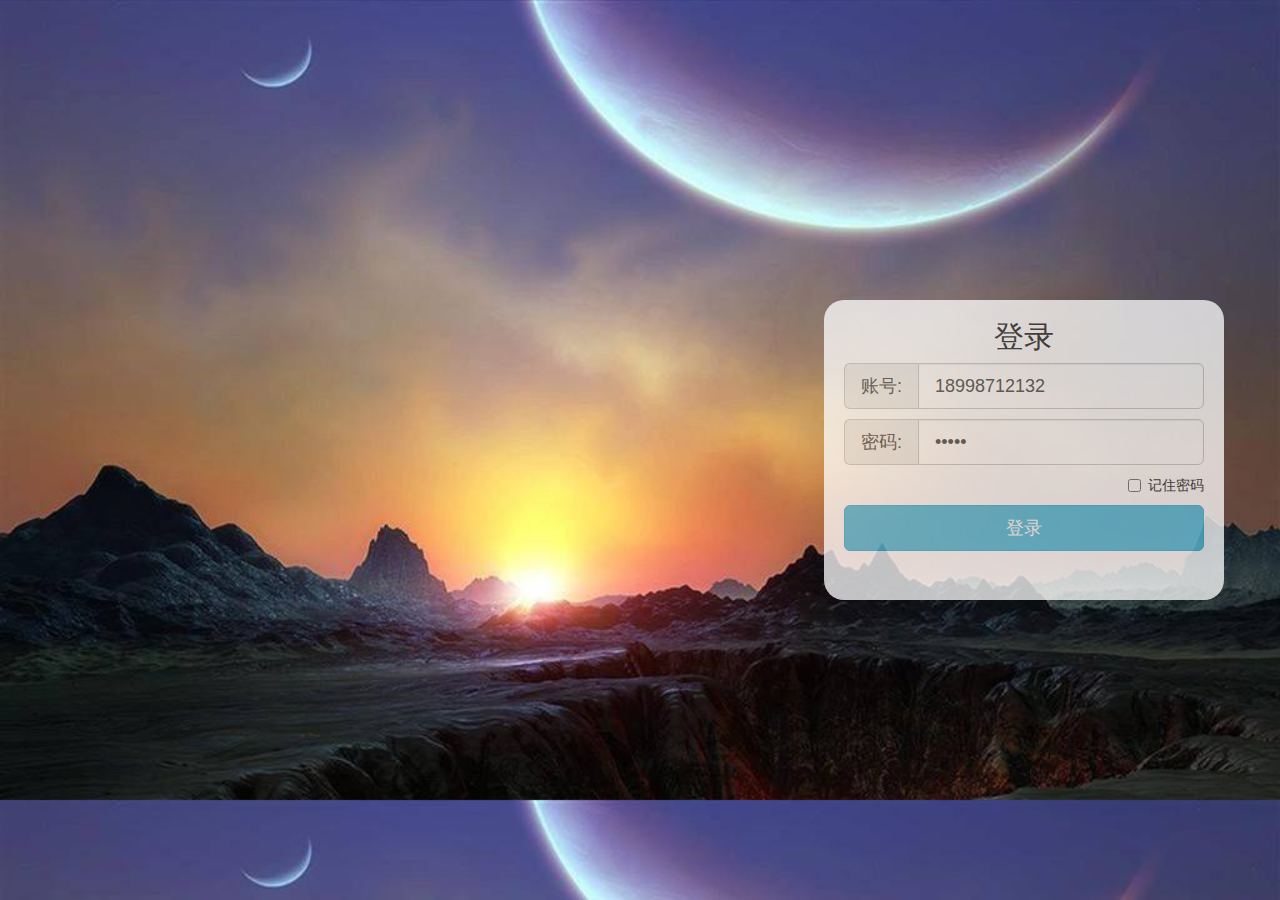
<file: src/CollegeApp2.4/login.html>
<!DOCTYPE html>
<html lang="en">

<head>
    <meta charset="UTF-8">
    <title>登录</title>
    <meta http-equiv="Access-Control-Allow-Origin" content="*">
    <link href="./css/bootstrap.min.css" rel="stylesheet">
    <link rel="stylesheet" href="./css/login.css">
    <script src="js/vue.js"></script>
    <script src="js/axios.js"></script>
    <script src="js/bootstrap.min.js"></script>
    <script src="js/jquery.min.js"></script>
</head>

<body>
    <form role="form" id="login_form">
        <h2 class="title">登录</h2>
        <div class="input-group input-group-lg">
            <span class="input-group-addon">账号: </span>
            <input type="text" class="form-control" v-model="username" placeholder="请输入账号">
        </div>
        <div class="input-group input-group-lg">
            <span class="input-group-addon">密码: </span>
            <input type="password" class="form-control" v-model="password" placeholder="请输入密码">
        </div>
        <div class="checkbox">
            <label>
                <input type="checkbox">记住密码
            </label>
        </div>
        <button type="button" class="btn btn-info btn-lg btn-block" id="login_btn" v-on:click="login">登录</button>
    </form>

    <div id="mask">
    </div>

    <script>
        var app = new Vue({

            el: "#login_form",

            data: {
                "login_url": "https://wx.bingexxx.net/CollegeApp2.4/LoginAction.action?logintype=3",
                "username": "18998712132",
                "password": "10000"
            },
            methods: {
                login: function () {
                    var _this = this;
                    $.ajax({
                        type: 'post',
                        data: {
                            username: _this.username,
                            password: _this.password
                        },
                        url: _this.login_url,
                        contentType: 'application/x-www-form-urlencoded',
                        success: function (data) {
                            var data = JSON.parse(data);
                            if (data.code == 1) {
                                sessionStorage.setItem('admin', true);
                                window.location.href = "index.html";
                            }
                        },
                        xhrFields: {
                            withCredentials: true
                        },
                        crossDomain: true
                    });

                },
            }
        })
    </script>
</body>

</html>
</file>
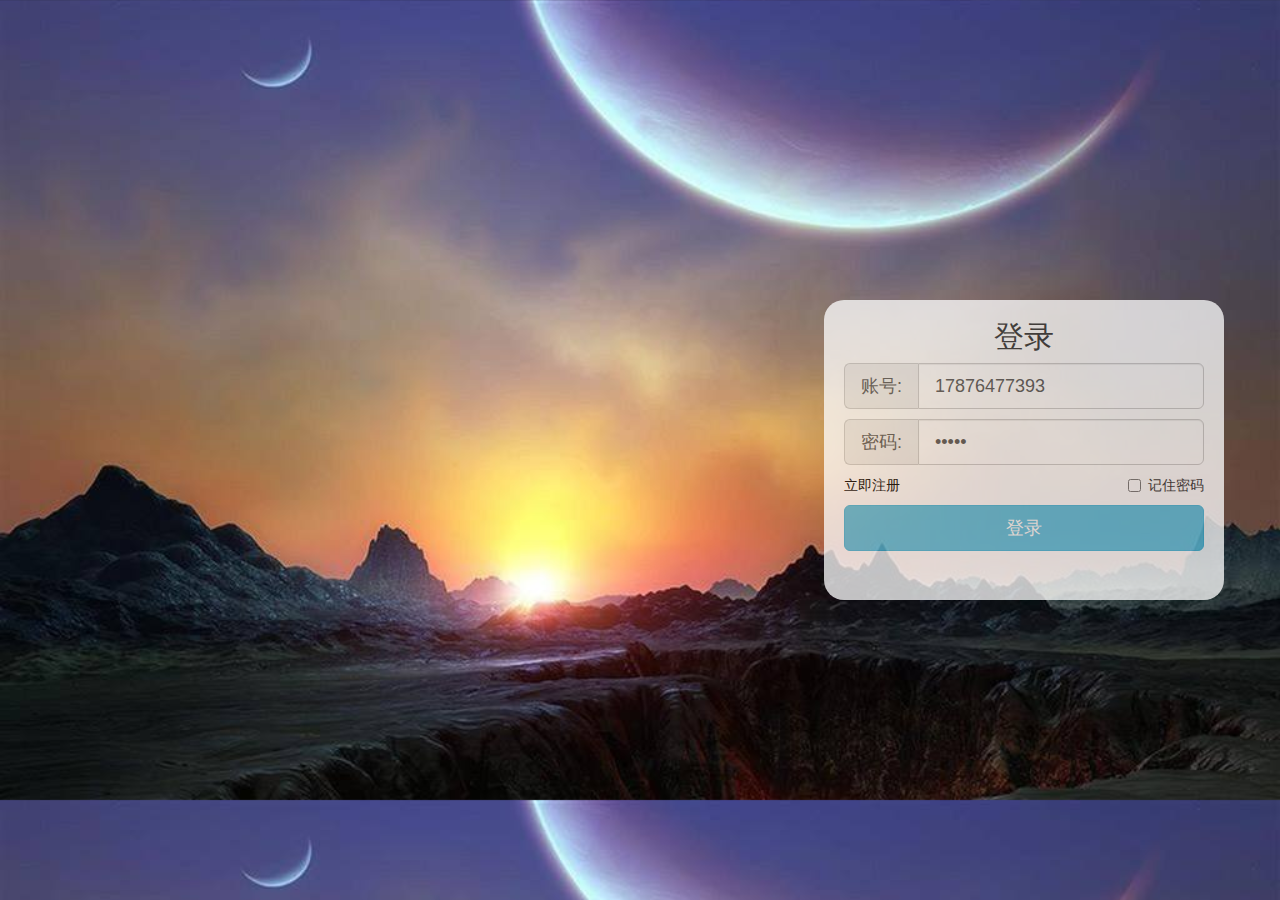
<file: src/CollegeApp2.4/shop/login.html>
<!DOCTYPE html>
<html lang="en">

<head>
    <meta charset="UTF-8">
    <title>登录</title>
    <meta http-equiv="Access-Control-Allow-Origin" content="*">
    <link href="./css/bootstrap.min.css" rel="stylesheet">
    <link rel="stylesheet" href="./css/login.css">
    <script src="js/vue.js"></script>
    <script src="js/axios.js"></script>
    <script src="js/jquery.min.js"></script>
</head>

<body>
    <div id="app">
        <form role="form" id="login_form" v-show="isLogin">
            <h2 class="title">登录</h2>
            <div class="input-group input-group-lg">
                <span class="input-group-addon">账号: </span>
                <input type="text" class="form-control" v-model="username" placeholder="请输入账号">
            </div>
            <div class="input-group input-group-lg">
                <span class="input-group-addon">密码: </span>
                <input type="password" class="form-control" v-model="password" placeholder="请输入密码">
            </div>
            <div class="checkbox">
                <a class="tab" v-on:click="tab(0)">立即注册</a>
                <label>
                    <input type="checkbox">记住密码
                </label>
            </div>
            <button type="button" class="btn btn-info btn-lg btn-block" id="login_btn" v-on:click="login">登录</button>
        </form>
        <form role="form" id="register_form" v-show="!isLogin">
            <h2 class="title">注册</h2>
            <div class="input-group input-group-lg">
                <span class="input-group-addon">手机号码: </span>
                <input type="text" class="form-control" v-model="phone" placeholder="请输入手机号码">
            </div>
            <div class="input-group input-group-lg">
                <span class="input-group-addon">姓名: </span>
                <input type="text" class="form-control" v-model="name" placeholder="请填写你的真实姓名">
            </div>
            <div class="input-group input-group-lg">
                <span class="input-group-addon">商店名称: </span>
                <input type="text" class="form-control" v-model="shopname" placeholder="请填写商家名称">
            </div>
            <div class="input-group input-group-lg">
                <span class="input-group-addon">邮箱: </span>
                <input type="text" class="form-control" v-model="Email" placeholder="请输入邮箱">
            </div>
            <div class="input-group input-group-lg">
                <span class="input-group-addon">密码: </span>
                <input type="password" class="form-control" v-model="password" placeholder="请输入密码">
            </div>
            <div class="input-group input-group-lg">
                <span class="input-group-addon">确认密码: </span>
                <input type="password" class="form-control" v-model="sure_password" placeholder="请确认密码">
            </div>
            <div class="input-group input-group-lg">
                <span class="input-group-addon" v-text="tabText" id="code" v-on:click="getCode"></span>
                <input type="text" class="form-control" v-model="code" placeholder="请确认验证码">
            </div>
            <div class="checkbox">
                <a class="tab" v-on:click="tab(1)">立即登录</a>
                <label>
                    <input type="checkbox">记住密码
                </label>
            </div>
            <button type="button" class="btn btn-info btn-lg btn-block" id="register_btn" v-on:click="register">注册</button>
        </form>
    </div>


    <div id="mask">
    </div>

    <script>
        var app = new Vue({

            el: "#app",

            data: {
                "login_url": "https://wx.bingexxx.net/CollegeApp2.4/LoginAction.action?logintype=2",
                "getCode_url": "https://wx.bingexxx.net/CollegeApp2.4/RegisterAction.action?registertype=4",
                "register_url": "https://wx.bingexxx.net/CollegeApp2.4/RegisterAction.action?registertype=2",
                "username": "17876477393",
                "shopname": "海湛小店",
                "password": "10000",
                "sure_password": "10000",
                "name": "钟周斌",
                "Email": "411036847@qq.com",
                "code": "",
                "isLogin": true,
                "tabText": "获取手机验证码 ",
                "time": 0,
                "phone": ''
            },
            methods: {
                login: function () {
                    var _this = this;
                    $.ajax({
                        type: 'post',
                        data: {
                            username: _this.username,
                            password: _this.password
                        },
                        url: _this.login_url,
                        contentType: 'application/x-www-form-urlencoded',
                        success: function (data) {
                            var data = JSON.parse(data);
                            if (data.code == 1) {
                                sessionStorage.shop = true;
                                window.location.href = "index.html";
                            }else{
                                alert("账号或密码错误");
                            }
                        },
                        xhrFields: {
                            withCredentials: true
                        },
                        crossDomain: true
                    });

                },
                register: function () {
                    var _this = this;
                    $.ajax({
                        type: 'post',
                        data: {
                            phone: _this.phone,
                            password: _this.password,
                            shopname: _this.shopname,
                            name: _this.name,
                            email: _this.Email,
                            checkcode: _this.code
                        },
                        url: _this.register_url,
                        contentType: 'application/x-www-form-urlencoded',
                        success: function (data) {
                            var data = JSON.parse(data);
                            if (data.code == 1) {
                                alert("注册成功");
                                // window.location.href = "index.html";
                            }
                        },
                        xhrFields: {
                            withCredentials: true
                        },
                        crossDomain: true
                    });

                },
                tab: function (v) {
                    this.isLogin = v;
                },
                getCode: function () {
                    var _this = this;
                    if (timer) {
                        return;
                    }
                    var timer = setInterval(function () {
                        if (!--_this.time) {
                            clearInterval(timer);
                            _this.tabText = "获取手机验证码";
                        } else {
                            _this.tabText = "请(" + _this.time + ")秒后再尝试";
                        }
                    }, 1000);
                    // _this.time = 6;
                    // return;
                    $.ajax({
                        type: 'post',
                        data: {
                            phone: _this.phone
                        },
                        url: _this.getCode_url,
                        contentType: 'application/x-www-form-urlencoded',
                        success: function (data) {
                            var data = JSON.parse(data);
                            if (data.code == 1) {
                                _this.time = 60;
                            }
                        },
                        xhrFields: {
                            withCredentials: true
                        },
                        crossDomain: true
                    });
                }
            }
        })
    </script>
</body>

</html>
</file>
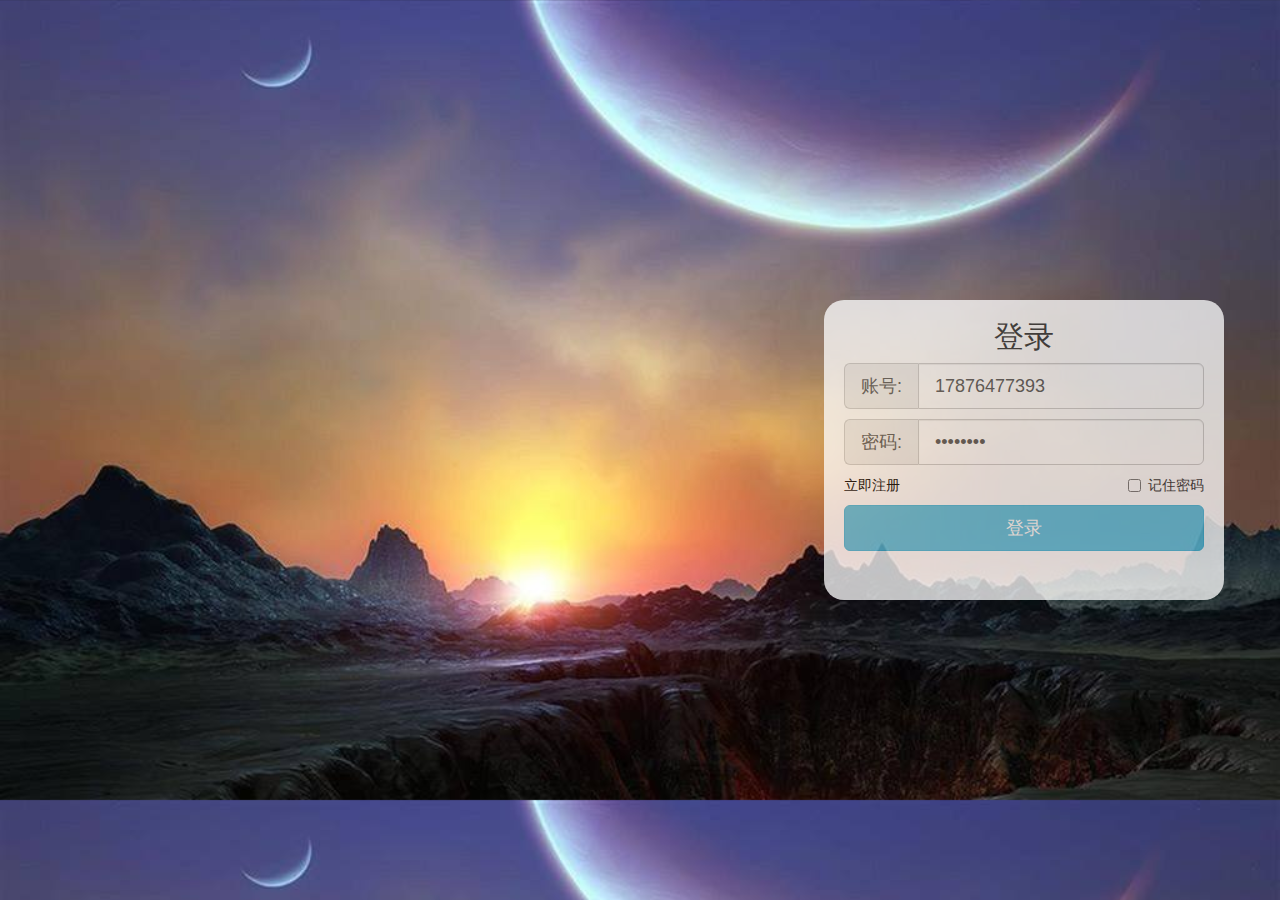
<file: src/CollegeApp2.4/worker/login.html>
<!DOCTYPE html>
<html lang="en">

<head>
    <meta charset="UTF-8">
    <title>登录</title>
    <meta http-equiv="Access-Control-Allow-Origin" content="*">
    <link href="./css/bootstrap.min.css" rel="stylesheet">
    <link rel="stylesheet" href="./css/login.css">
    <script src="js/vue.js"></script>
    <script src="js/axios.js"></script>
    <script src="js/jquery.min.js"></script>
</head>

<body>
    <div id="app">
        <form role="form" id="login_form" v-show="isLogin">
            <h2 class="title">登录</h2>
            <div class="input-group input-group-lg">
                <span class="input-group-addon">账号: </span>
                <input type="text" class="form-control" v-model="phone" placeholder="请输入账号">
            </div>
            <div class="input-group input-group-lg">
                <span class="input-group-addon">密码: </span>
                <input type="password" class="form-control" v-model="password" placeholder="请输入密码">
            </div>
            <div class="checkbox">
                <a class="tab" v-on:click="tab(0)">立即注册</a>
                <label>
                    <input type="checkbox">记住密码
                </label>
            </div>
            <button type="button" class="btn btn-info btn-lg btn-block" id="login_btn" v-on:click="login">登录</button>
        </form>
        <form role="form" id="register_form" v-show="!isLogin">
            <h2 class="title">注册</h2>
            <div class="input-group input-group-lg">
                <span class="input-group-addon">手机号码: </span>
                <input type="text" class="form-control" v-model="phone" placeholder="请输入手机号码">
            </div>
            <div class="input-group input-group-lg">
                <span class="input-group-addon">姓名: </span>
                <input type="text" class="form-control" v-model="name" placeholder="请填写你的真实姓名">
            </div>
            <div class="input-group input-group-lg">
                <span class="input-group-addon">邮箱: </span>
                <input type="text" class="form-control" v-model="Email" placeholder="请输入邮箱">
            </div>
            <div class="input-group input-group-lg">
                <span class="input-group-addon">密码: </span>
                <input type="password" class="form-control" v-model="password" placeholder="请输入密码">
            </div>
            <div class="input-group input-group-lg">
                <span class="input-group-addon">确认密码: </span>
                <input type="password" class="form-control" v-model="sure_password" placeholder="请确认密码">
            </div>
            <div class="input-group input-group-lg">
                <span class="input-group-addon" v-text="tabText" id="code" v-on:click="getCode"></span>
                <input type="text" class="form-control" v-model="code" placeholder="请确认验证码">
            </div>
            <div class="checkbox">
                <a class="tab" v-on:click="tab(1)">立即登录</a>
                <label>
                    <input type="checkbox">记住密码
                </label>
            </div>
            <button type="button" class="btn btn-info btn-lg btn-block" id="register_btn" v-on:click="register">注册</button>
        </form>
    </div>

    <div id="mask">
    </div>

    <script>
        var app = new Vue({

            el: "#app",

            data: {
                "login_url": "https://wx.bingexxx.net/CollegeApp2.4/LoginAction.action?logintype=1",
                "getCode_url": "https://wx.bingexxx.net/CollegeApp2.4/RegisterAction.action?registertype=4",
                "register_url": "https://wx.bingexxx.net/CollegeApp2.4/RegisterAction.action?registertype=1",
                "phone": "17876477393",
                "password": "binge123",
                "sure_password": "binge123",
                "name": "钟周斌",
                "Email": "411036847@qq.com",
                "code": "",
                "isLogin": true,
                "tabText": "获取手机验证码 ",
                "time": 0,
                "timer": null
            },
            methods: {
                login: function () {
                    var _this = this;
                    $.ajax({
                        type: 'post',
                        data: {
                            username: _this.phone,
                            password: _this.password
                        },
                        url: _this.login_url,
                        contentType: 'application/x-www-form-urlencoded',
                        success: function (data) {
                            var data = JSON.parse(data);
                            if (data.code == 1) {
                                sessionStorage.setItem('phone', _this.phone);
                                sessionStorage.setItem('worker', true);
                                window.location.href = "index.html";
                            }
                        },
                        xhrFields: {
                            withCredentials: true
                        },
                        crossDomain: true
                    });

                },
                register: function () {
                    var _this = this;
                    $.ajax({
                        type: 'post',
                        data: {
                            phone: _this.phone,
                            password: _this.password,
                            name: _this.name,
                            email: _this.Email,
                            checkcode: _this.checkcode
                        },
                        url: _this.register_url,
                        contentType: 'application/x-www-form-urlencoded',
                        success: function (data) {
                            var data = JSON.parse(data);
                            if (data.code == 1) {
                                alert("注册成功");
                                // window.location.href = "/index.html";
                            }
                        },
                        xhrFields: {
                            withCredentials: true
                        },
                        crossDomain: true
                    });

                },
                tab: function (v) {
                    this.isLogin = v;
                },
                getCode: function () {
                    var _this = this;
                    if(_this.timer){
                        return;
                    }
                    timer = setInterval(function () {
                        if(!--_this.time){
                            clearInterval(timer);
                            _this.timer = 0;
                            _this.tabText = "获取手机验证码";
                        }else{
                            _this.timer = 1;
                            _this.tabText = "请(" + _this.time + ")秒后再尝试";
                        }
                    }, 1000);
                    // _this.time = 6;
                    $.ajax({
                        type: 'post',
                        data: {
                            phone: _this.phone
                        },
                        url: _this.getCode_url,
                        contentType: 'application/x-www-form-urlencoded',
                        success: function (data) {
                            var data = JSON.parse(data);
                            if (data.code == 1) {
                                _this.time = 60;
                            }
                        },
                        xhrFields: {
                            withCredentials: true
                        },
                        crossDomain: true
                    });
                }
            }
        })
    </script>
</body>

</html>
</file>
<file: src/CollegeApp2.4/css/login.css>
#mask{
    position: absolute;
    width: 100%;
    height: 100%;
    background: url(../img/login_bg.png);
    background-size: 100%;
    z-index: 10;
}

#login_form{
    position: absolute;
    background: #ffffff;
    border-radius: 20px;
    opacity: .75;
    z-index: 100;
    top: 50%;
    left: 80%;
    margin-left: -200px;
    margin-top: -150px;
    height: 300px;
    width: 400px;
    padding: 0 20px;
}

.title{
    text-align: center;
}

.input-group{
    margin: 10px 0;
}

.checkbox label{
    float: right;
    padding-bottom: 10px;
}
</file>
<file: src/CollegeApp2.4/shop/css/login.css>
#mask{
    position: absolute;
    width: 100%;
    height: 100%;
    background: url(../img/login_bg.png);
    background-size: 100%;
    z-index: 10;
}

#login_form,#register_form{
    position: absolute;
    background: #ffffff;
    border-radius: 20px;
    opacity: .75;
    z-index: 100;
    top: 50%;
    left: 80%;
    padding: 0 20px;
}

#login_form{
    margin-left: -200px;
    margin-top: -150px;
    height: 300px;
    width: 400px;
}

#register_form{
    margin-left: -200px;
    margin-top: -280px;
    height: 560px;
    width: 400px;
}

#register_form .input-group-addon{
    min-width: 100px;
    padding-left: 10px;
    padding-right: 10px;
}

.title{
    text-align: center;
}

.input-group{
    margin: 10px 0;
}

.checkbox label{
    float: right;
    padding-bottom: 10px;
}
.tab{
    float: left;
    color: #000000;
    cursor: pointer;
}

.tab:hover{
    text-decoration:none;
    color: #23527c;

}

#code{
    cursor: pointer;
}
</file>
<file: src/CollegeApp2.4/worker/css/login.css>
#mask{
    position: absolute;
    width: 100%;
    height: 100%;
    background: url(../img/login_bg.png);
    background-size: 100%;
    z-index: 10;
}

#login_form,#register_form{
    position: absolute;
    background: #ffffff;
    border-radius: 20px;
    opacity: .75;
    z-index: 100;
    top: 50%;
    left: 80%;
    padding: 0 20px;
}

#login_form{
    margin-left: -200px;
    margin-top: -150px;
    height: 300px;
    width: 400px;
}

#register_form{
    margin-left: -200px;
    margin-top: -250px;
    height: 500px;
    width: 400px;
}

#register_form .input-group-addon{
    min-width: 100px;
    padding-left: 10px;
    padding-right: 10px;
}

.title{
    text-align: center;
}

.input-group{
    margin: 10px 0;
}

.checkbox label{
    float: right;
    padding-bottom: 10px;
}
.tab{
    float: left;
    color: #000000;
    cursor: pointer;
}

.tab:hover{
    text-decoration:none;
    color: #23527c;

}

#code{
    cursor: pointer;
}
</file>
